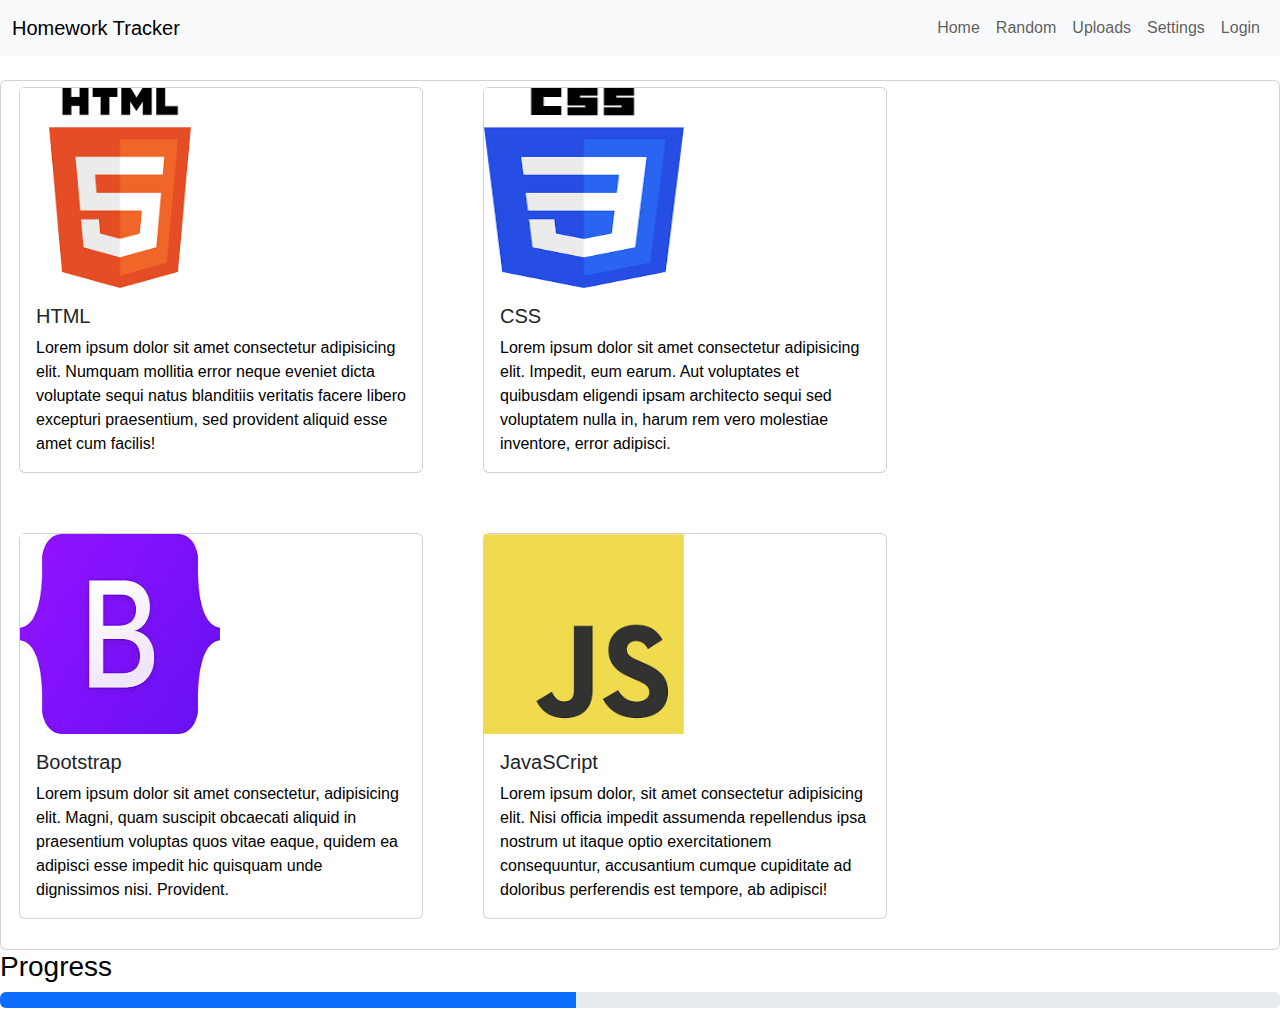
<file: index1.html>
<!DOCTYPE html>
<html lang="en">
<head>
    <meta charset="UTF-8">
    <meta name="viewport" content="width=device-width, initial-scale=1.0">
    <link rel="stylesheet" href="https://cdn.jsdelivr.net/npm/bootstrap@5.3.3/dist/css/bootstrap.min.css">
    <link rel="stylesheet" href="style1.css">
    <title>Document</title>
</head>
<body>
    <!-- Nav -->
    <nav class="navbar navbar-expand-lg navbar-light bg-light">
        <div class="container-fluid">
          <a class="navbar-brand" href="#">Homework Tracker</a>
          <button class="navbar-toggler" type="button" data-bs-toggle="collapse" data-bs-target="#navbarNav" aria-controls="navbarNav" aria-expanded="false" aria-label="Toggle navigation">
            <span class="material-symbols-outlined">Menu</span>
          </button>
          <div class="collapse navbar-collapse" id="navbarNav">
            <ul class="navbar-nav ms-auto">
              <li class="nav-item">
                <a class="nav-link" href="#">Home</a>
              </li>
              <li class="nav-item">
                <a class="nav-link" href="#">Random</a>
              </li>
              <li class="nav-item">
                <a class="nav-link" href="#">Uploads</a>
              </li>
              <li class="nav-item">
                <a class="nav-link" href="#">Settings</a>
              </li>
              <li class="nav-item">
                <a class="nav-link" href="#">Login</a>
              </li>
            </ul>
          </div>
        </div>
      </nav>

      <br>

      <!-- Main -->
<section class="card">
      <div class="row row-cols-1 row-cols-md-3 g-4">
        <div class="col">
          <div class="card h-100">
            <img src="[data-uri]" class="custom-image-size" class="card-img-top" alt="...">
            <div class="card-body">
              <h5 class="card-title">HTML</h5>
              <p class="card-text">Lorem ipsum dolor sit amet consectetur adipisicing elit. Numquam mollitia error neque eveniet dicta voluptate sequi natus blanditiis veritatis facere libero excepturi praesentium, sed provident aliquid esse amet cum facilis!</p>
            </div>
          </div>
        </div>
        <div class="col">
          <div class="card h-100">
            <img src="[data-uri]" class="custom-image-size" class="card-img-top" alt="...">
            <div class="card-body">
              <h5 class="card-title">CSS</h5>
              <p class="card-text">Lorem ipsum dolor sit amet consectetur adipisicing elit. Impedit, eum earum. Aut voluptates et quibusdam eligendi ipsam architecto sequi sed voluptatem nulla in, harum rem vero molestiae inventore, error adipisci.</p>
            </div>
          </div>
        </div>
        <div class="col">
          <div class="card h-100">
            <img src="[data-uri]" class="custom-image-size" class="card-img-top" alt="...">
            <div class="card-body">
              <h5 class="card-title">Bootstrap</h5>
              <p class="card-text">Lorem ipsum dolor sit amet consectetur, adipisicing elit. Magni, quam suscipit obcaecati aliquid in praesentium voluptas quos vitae eaque, quidem ea adipisci esse impedit hic quisquam unde dignissimos nisi. Provident.</p>
            </div>
          </div>
        </div>
        <div class="col">
          <div class="card h-100">
            <img src="[data-uri]" class="custom-image-size" class="card-img-top" alt="...">
            <div class="card-body">
              <h5 class="card-title">JavaSCript</h5>
              <p class="card-text">Lorem ipsum dolor, sit amet consectetur adipisicing elit. Nisi officia impedit assumenda repellendus ipsa nostrum ut itaque optio exercitationem consequuntur, accusantium cumque cupiditate ad doloribus perferendis est tempore, ab adipisci!</p>
            </div>
          </div>
        </div>
      </div>
</section>

<section>
    <h3>Progress</h3>
    <div class="progress" role="progressbar" aria-label="Basic example" aria-valuenow="0" aria-valuemin="0" aria-valuemax="100">
        <div class="progress-bar" style="width: 45%"></div>
      </div>
</section>

<br>

      <!-- Footer -->

    
      <script src="https://cdn.jsdelivr.net/npm/bootstrap@5.3.3/dist/js/bootstrap.min.js"></script>
</body>
</html>
</file>
<file: style1.css>
@import url("https://fonts.googleapis.com/css2?family=Montserrat:ital,wght@0,100..900;1,100..900&display=swap");

*
    {
        /* background-color: rgb(219, 219, 219); */
        margin: 0;
        padding: 0;
        box-sizing: border-box;
        font-family: 'Poppins', sans-serif;
        color: black;
    }

body
    {
        background: url();
        background-position: center;
        background-size: cover;
        height: 10vh;

    }

/* .card
    {
        margin: 15px;
        padding: 15px;
    } */

.col
    {
        margin: 15px;
        padding: 15px;
    }

.custom-image-size
    {
        width: 200px;
        height: 200px;
    }
</file>
